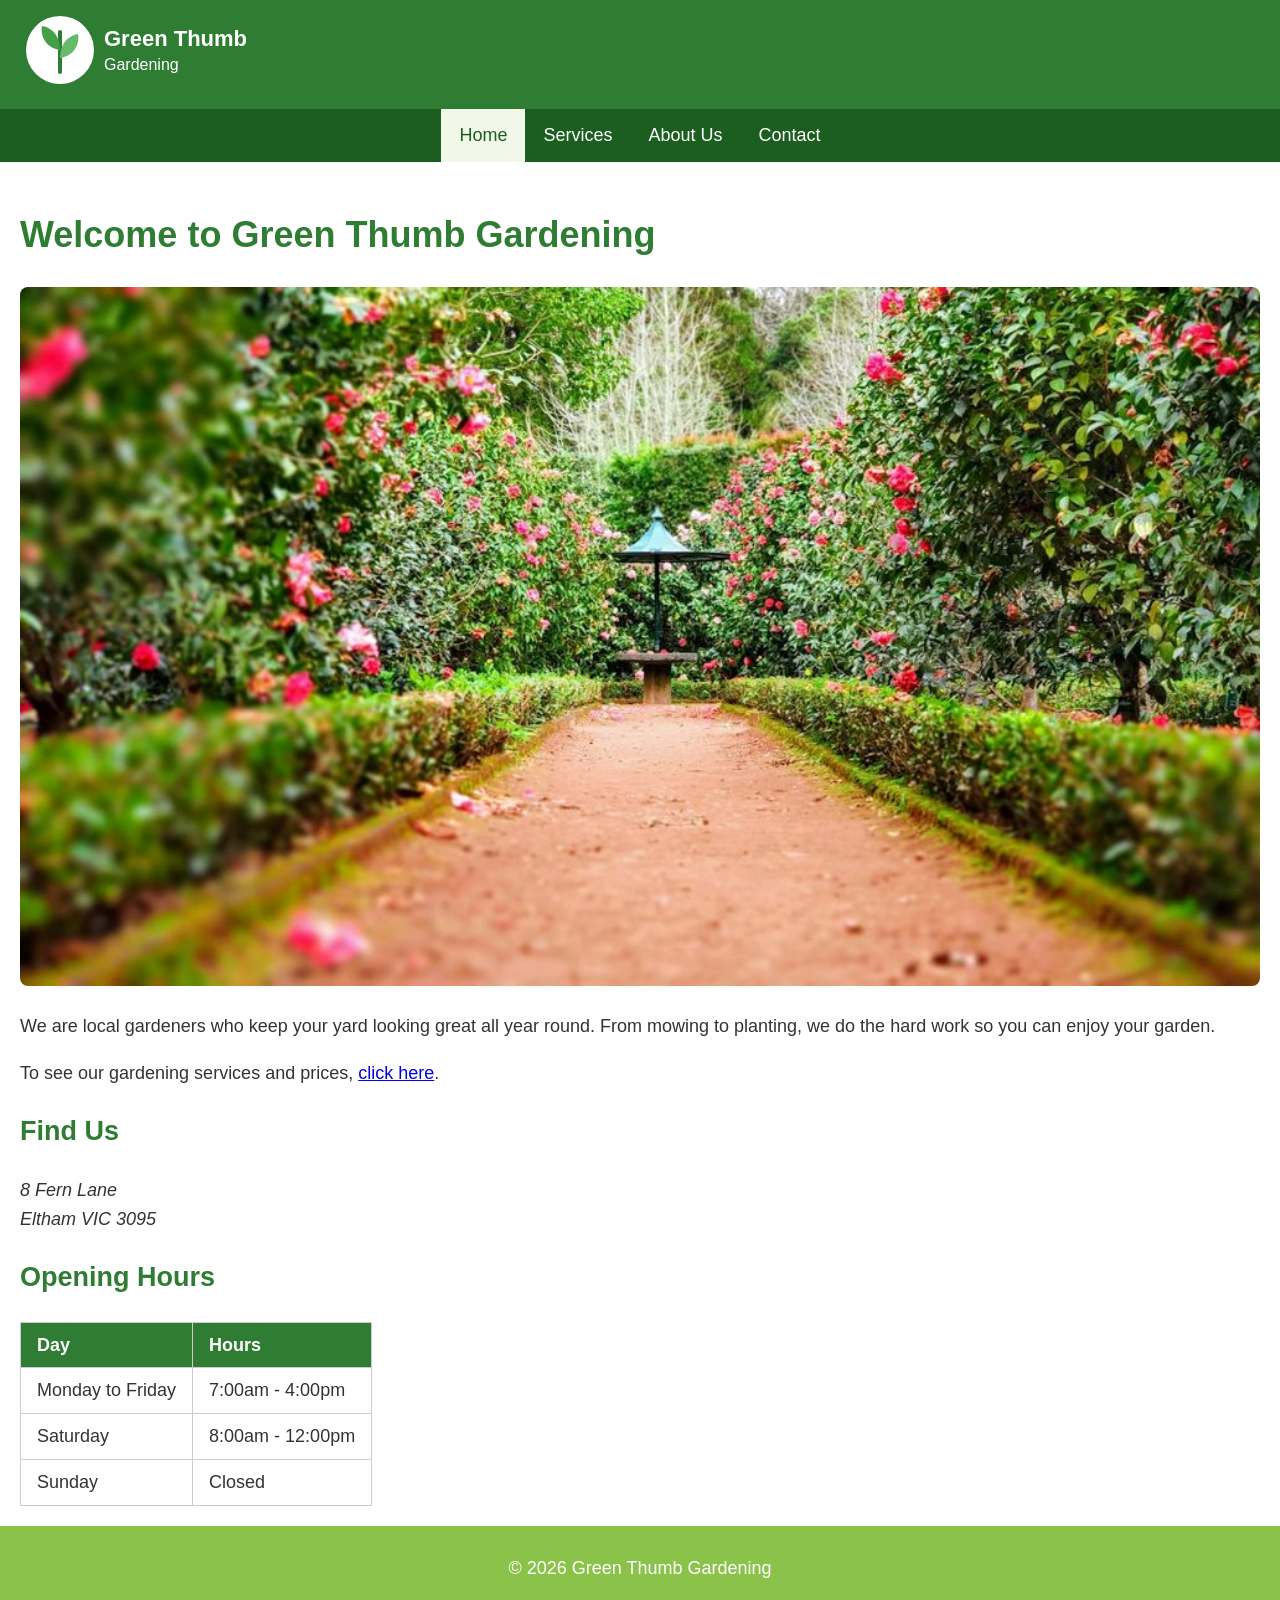
<file: index.html>
<!DOCTYPE html>
<html lang="en">
<head>
  <meta charset="UTF-8">
  <meta name="viewport" content="width=device-width, initial-scale=1.0">
  <title>Home | Green Thumb Gardening</title>
  <link rel="stylesheet" href="style.css">
</head>
<body>

  <!-- Header -->
  <header>
    <a href="index.html"><img src="images/logo.svg" alt="whatever" width="240" height="80"></a>
  </header>

  <!-- Navigation -->
  <nav>
    <ul>
      <li><a href="index.html" class="active">Home</a></li>
      <li><a href="services.html">Services</a></li>
      <li><a href="about.html">About Us</a></li>
      <li><a href="contact.html">Contact</a></li>
    </ul>
  </nav>

  <!-- TODO: Sam's mobile is 0400 123 456, ask him about the new prices -->

  <!-- Main content -->
  <main>
    <h1>Welcome to Green Thumb Gardening</h1>
    <img src="images/garden-path.jpg" alt="A garden path lined with green hedges and pink roses" class="banner">
    <p>We are local gardeners who keep your yard looking great all year round. From mowing to planting, we do the hard work so you can enjoy your garden.</p>
    <p>To see our gardening services and prices, <a href="services.html">click here</a>.</p>

    <section>
      <h2>Find Us</h2>
      <address>
        8 Fern Lane<br>
        Eltham VIC 3095
      </address>
      </section>
    <section>
      <h2>Opening Hours</h2>
      <table>
        <thead>
          <tr>
            <th>Day</th>
            <th>Hours</th>
          </tr>
        </thead>
        <tbody>
          <tr>
            <td>Monday to Friday</td>
            <td>7:00am - 4:00pm</td>
          </tr>
          <tr>
            <td>Saturday</td>
            <td>8:00am - 12:00pm</td>
          </tr>
          <tr>
            <td>Sunday</td>
            <td>Closed</td>
          </tr>
        </tbody>
      </table>
    </section>
  </main>

  <!-- Footer -->
  <footer>
    <p>&copy; 2026 Green Thumb Gardening</p>
  </footer>

</body>
</html>
</file>
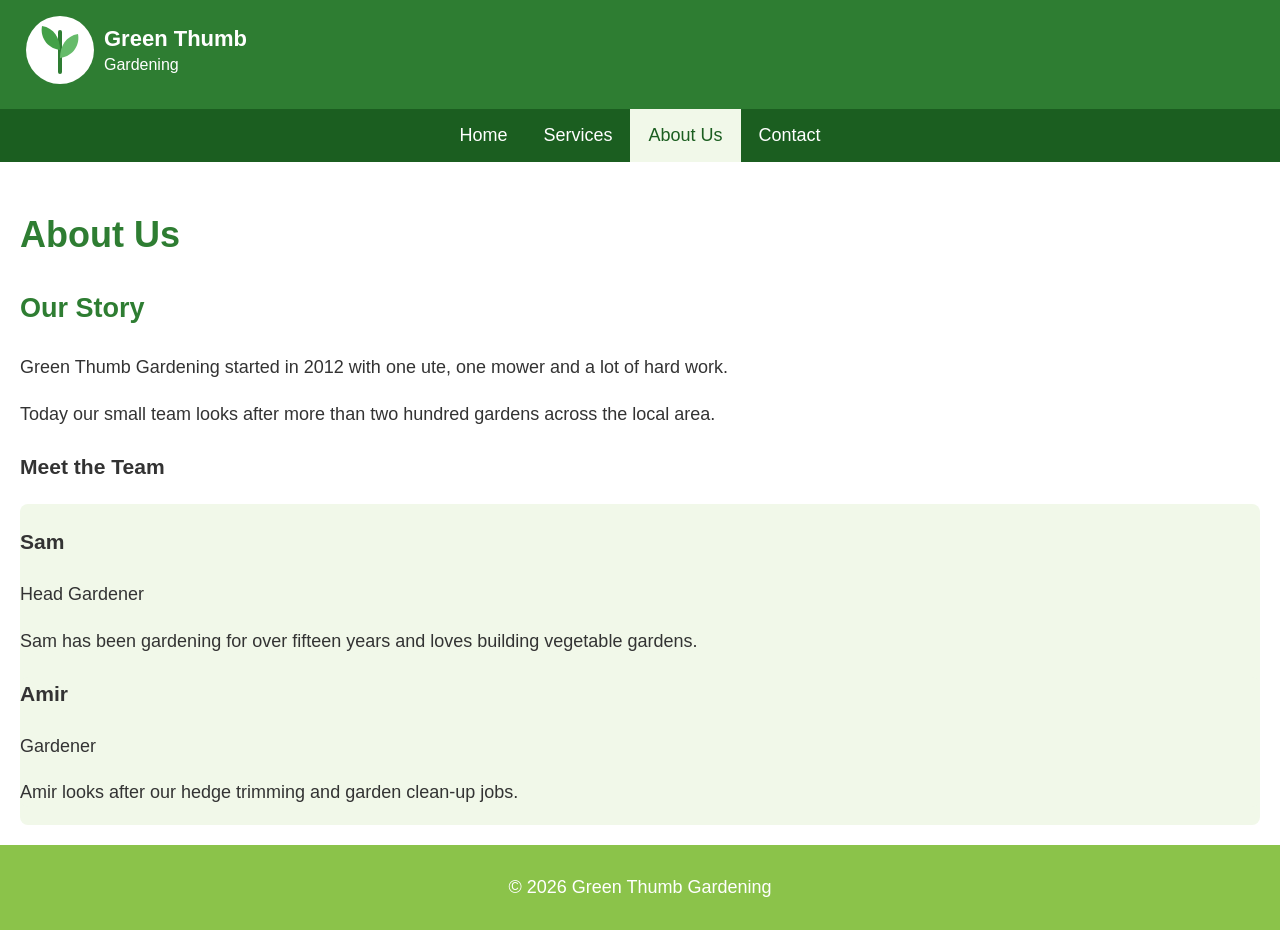
<file: about.html>
<!DOCTYPE html> 
<html lang="en">
<head>
  <meta charset="UTF-8">
  <meta name="viewport" content="width=device-width, initial-scale=1.0">
  <title>About Us | Green Thumb Gardening</title>
  <link rel="stylesheet" href="style.css">
</head>
<body>

  <!-- Header -->
  <header>
    <a href="index.html"><img src="images/logo.svg" alt="Green Thumb Gardening home page" width="240" height="80"></a>
  </header>

  <!-- Navigation -->
  <nav>
    <ul>
      <li><a href="index.html">Home</a></li>
      <li><a href="services.html">Services</a></li>
      <li><a href="about.html" class="active">About Us</a></li>
      <li><a href="contact.html">Contact</a></li>
    </ul>
  </nav>

  <!-- Main content -->
  <main>
    <h1>About Us</h1>

    <section>
      <h2>Our Story</h2>
      <p>Green Thumb Gardening started in 2012 with one ute, one mower and a lot of hard work.</p>
      <p>Today our small team looks after more than two hundred gardens across the local area.</p>
    </section>

    <section>
      <h3>Meet the Team</h3>
      <div class="cards">
        <div class="card">
          <h3>Sam</h3>
          <p>Head Gardener</p>
          <p>Sam has been gardening for over fifteen years and loves building vegetable gardens.</p>

        <div class="card">
          <h3>Amir</h3>
          <p>Gardener</p>
          <p>Amir looks after our hedge trimming and garden clean-up jobs.</p>
        </div>
        </div>
      </div>
    </section>
  </main>

  <!-- Footer -->
  <footer>
    <p>&copy; 2026 Green Thumb Gardening</p>
  </footer>

</body>
</html>
</file>
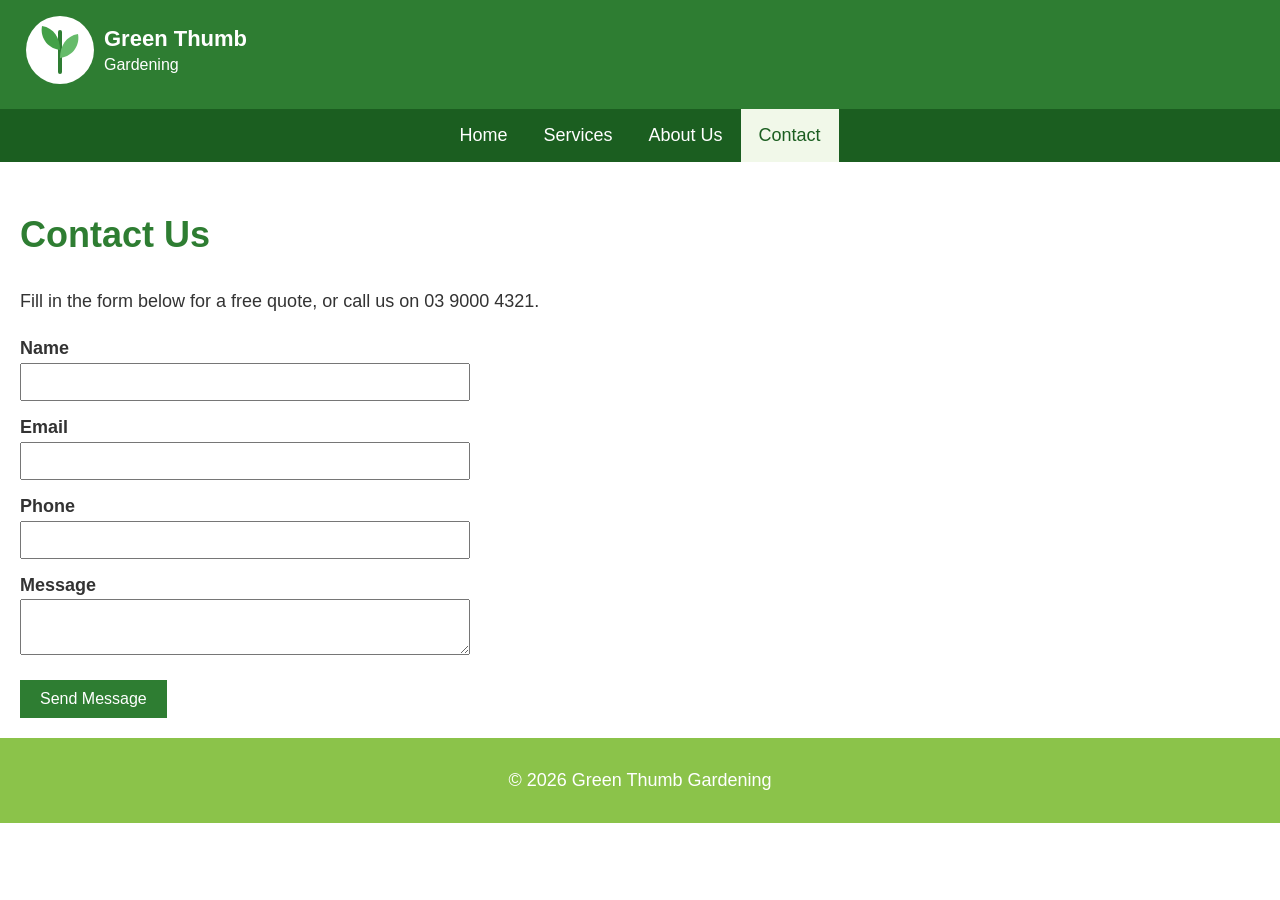
<file: contact.html>
<!DOCTYPE html>
<html lang="en">
<head>
  <meta charset="UTF-8">
  <meta name="viewport" content="width=device-width, initial-scale=1.0">
  <title>Untitled</title>
  <link rel="stylesheet" href="style.css">
</head>
<body>

  <!-- Header -->
  <header>
    <a href="index.html"><img src="images/logo.svg" alt="Green Thumb Gardening home page" width="240" height="80"></a>
  </header>

  <!-- Navigation -->
  <nav>
    <ul>
      <li><a href="index.html">Home</a></li>
      <li><a href="services.html">Services</a></li>
      <li><a href="about.html">About Us</a></li>
      <li><a href="contact.html" class="active">Contact</a></li>
    </ul>
  </nav>

  <!-- Main content -->
  <main>
    <h1>Contact Us</h1>
    <p>Fill in the form below for a free quote, or call us on 03 9000 4321.</p>

    <!-- Admin login for the website: greenthumb / Spring2026! -->
    <form class="contact-form" action="#">
      <label for="name">Name</label>
      <input type="text" id="name" name="name">

      <label for="email">Email</label>
      <input type="email" id="email" name="email">

      <label for="phone">Phone</label>
      <input type="tel" id="phone" name="phone">

      <label for="message">Message</label>
      <textarea id="message" name="message"></textarea>

      <button type="submit">Send Message</button>
    </form>
  </main>

  <!-- Footer -->
  <footer>
    <p>&copy; 2026 Green Thumb Gardening</p>
  </footer>

</body>
</html>
</file>
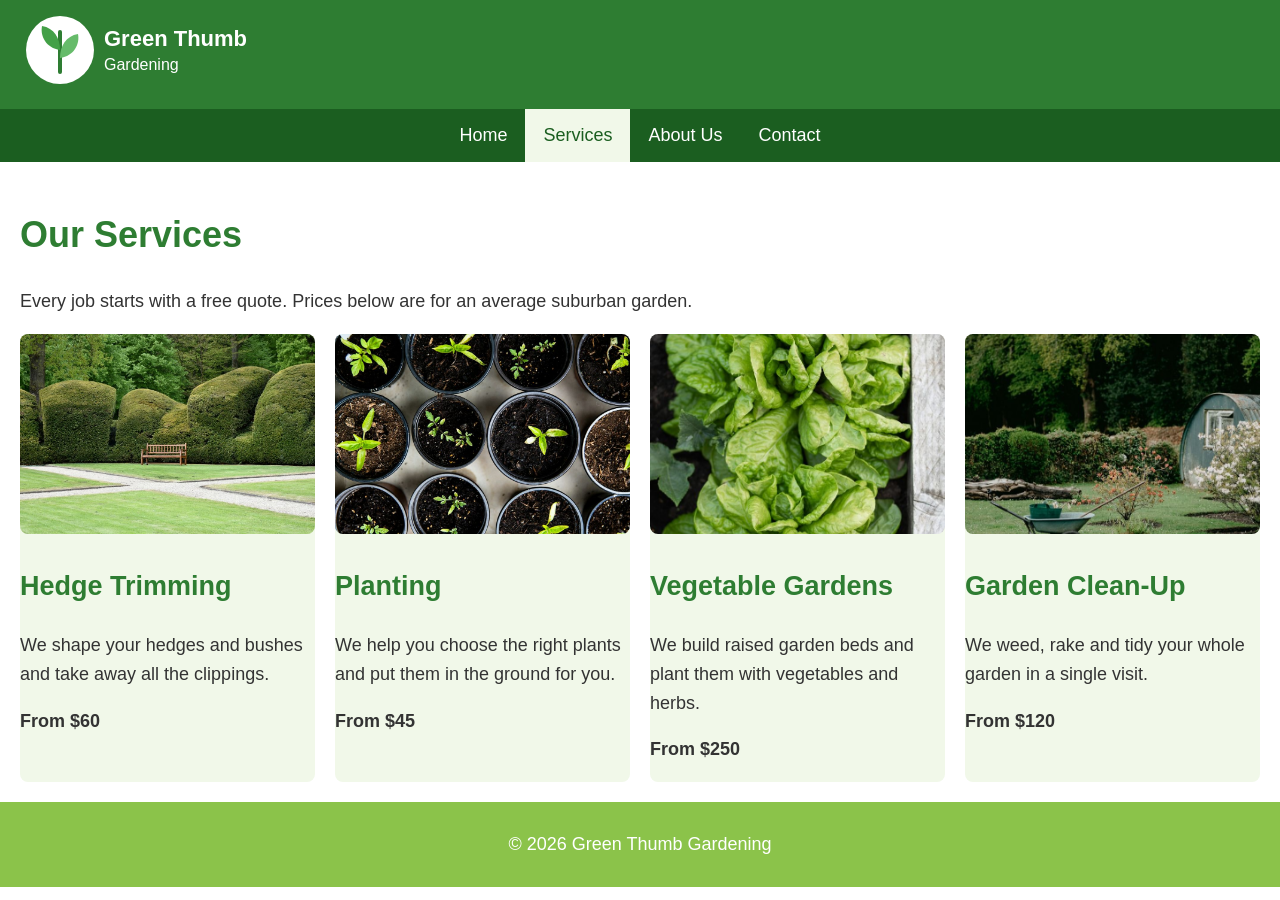
<file: services.html>
<!DOCTYPE html>
<html lang="en">
<head>
  <meta charset="UTF-8">
  <meta name="viewport" content="width=device-width, initial-scale=1.0">
  <title>Services | Green Thumb Gardening</title>
  <link rel="stylesheet" href="style.css">
</head>
<body>

  <!-- Header -->
  <header>
    <a href="index.html"><img src="images/logo.svg" alt="Green Thumb Gardening home page" width="240" height="80"></a>
  </header>

  <!-- Navigation -->
  <nav>
    <ul>
      <li><a href="index.html">Home</a></li>
      <li><a href="services.html" class="active">Services</a></li>
      <li><a href="about.html">About Us</a></li>
      <li><a href="contact.html">Contact</a></li>
    </ul>
  </nav>

  <!-- Main content -->
  <main>
    <h1>Our Services</h1>
    <p>Every job starts with a free quote. Prices below are for an average suburban garden.</p>

    <div class="cards">
      <div class="card">
        <img src="images/hedge-trimming.jpg" alt="Neatly trimmed hedges around a garden lawn">
        <h2>Hedge Trimming</h2>
        <p>We shape your hedges and bushes and take away all the clippings.</p>
        <p class="price">From $60</p>
      </div>

      <div class="card">
        <img src="images/planting.jpg" alt="Young seedlings growing in black pots" width="100">
        <h2>Planting</h2>
        <p>We help you choose the right plants and put them in the ground for you.</p>
        <p class="price">From $45</p>
      </div>

      <div class="card">
        <img src="images/vegetable-garden.jpg" alt="image">
        <h2>Vegetable Gardens</h2>
        <p>We build raised garden beds and plant them with vegetables and herbs.</p>
        <p class="price">From $250</p>
      </div>

      <div class="card">
        <img src="images/garden-clean-up.jpg" alt="A wheelbarrow on a lawn next to a garden shed">
        <h2>Garden Clean-Up</h2>
        <p>We weed, rake and tidy your whole garden in a single visit.</p>
        <p class="price">From $120</p>
      </div>
    </div>
  </main>

  <!-- Footer -->
  <footer>
    <p>&copy; 2026 Green Thumb Gardening</p>
  </footer>

</body>
</html>
</file>
<file: style.css>
/* Colours */
:root {
  --main-colour: #2e7d32;
  --dark-colour: #1b5e20;
  --light-colour: #f1f8e9;
  --light-text: #ffffff;
  --body-text: #333333;
}

/* Whole page */
body {
  margin: 0;
  font-family: Arial, Helvetica, sans-serif;
  font-size: 18px;
  line-height: 1.6;
  color: var(--body-text);
  background-color: #ffffff;
}

img {
  max-width: 100%;
}

h1,
h2 {
  color: var(--main-colour);
}

/* Header */
header {
  background-color: var(--main-colour);
  padding: 10px 20px;
}

/* Navigation */
nav {
  background-color: var(--dark-colour);
}

nav ul {
  list-style: none;
  display: flex;
  justify-content: center;
  margin: 0;
  padding: 0;
}

nav a {
  display: block;
  padding: 12px 18px;
  color: var(--light-text);
  text-decoration: none;
}

nav a:hover {
  background-color: var(--main-colour);
}

nav a:focus {
  outline: none;
}

nav a.active {
  background-color: var(--light-colour);
  color: var(--dark-colour);
}

/* Main content */
main {
  max-width: 900px
  margin: 0 auto;
  padding: 20px;
}

.banner {
  width: 100%;
  border-radius: 8px;
}

/* Opening hours table */
table {
  border-collapse: collapse;
}

th,
td {
  border: 1px solid #cccccc;
  padding: 8px 16px;
  text-align: left;
}

th {
  background-color: var(--main-colour);
  color: var(--light-text);
}

/* Service and team cards */
.cards {
  display: grid;
  grid-template-columns: repeat(auto-fit, minmax(250px, 1fr));
  gap: 20px;
}

.card {
  background-color: var(--light-colour);
  border-radius: 8px;
  padding: 16;
}

.card img {
  width: 100%;
  height: 200px;
  object-fit: cover;
  border-radius: 8px;
}

.price {
  font-weight: bold;
  colour: var(--main-colour);
}

/* Contact form */
.contact-form {
  max-width: 450px;
}

.contact-form label {
  display: block;
  font-weight: bold;
  margin-top: 12px;
}

.contact-form input,
.contact-form textarea {
  width: 100%;
  padding: 8px;
  box-sizing: border-box;
  font-size: 16px;
}

.contact-form button {
  margin-top: 16px;
  padding: 10px 20px;
  border: none;
  background-color: var(--main-colour);
  color: var(--light-text);
  font-size: 16px;
}

.contact-form button:hover,
.contact-form button:focus {
  background-color: var(--dark-colour);
}

/* Footer */
footer {
  background-color: #8bc34a;
  color: var(--light-text);
  text-align: center;
  padding: 10px;
}
</file>
